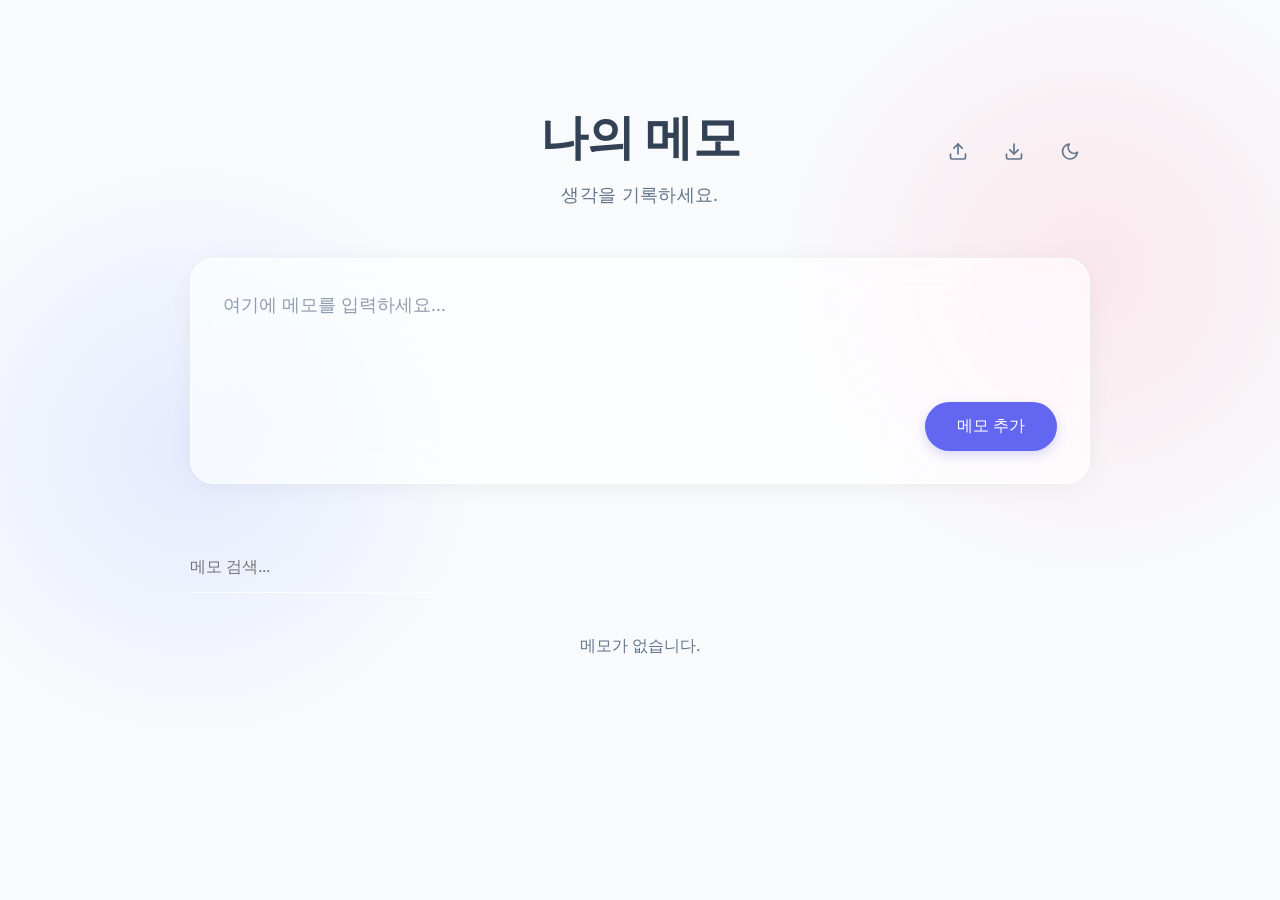
<file: index.html>
<!DOCTYPE html>
<html lang="en">

<head>
    <meta charset="UTF-8">
    <meta name="viewport" content="width=device-width, initial-scale=1.0">
    <title>Project T Landing</title>
    <style>
        body {
            font-family: -apple-system, BlinkMacSystemFont, "Segoe UI", Roboto, "Helvetica Neue", Arial, sans-serif;
            display: flex;
            justify-content: center;
            align-items: center;
            height: 100vh;
            margin: 0;
            background-color: #f5f5f5;
        }

        .container {
            text-align: center;
            background: white;
            padding: 2rem;
            border-radius: 8px;
            box-shadow: 0 4px 6px rgba(0, 0, 0, 0.1);
        }

        h1 {
            margin-bottom: 1.5rem;
        }

        .links {
            display: flex;
            flex-direction: column;
            gap: 1rem;
        }

        a {
            text-decoration: none;
            color: #0070f3;
            padding: 0.75rem 1.5rem;
            border: 1px solid #0070f3;
            border-radius: 4px;
            transition: all 0.2s;
        }

        a:hover {
            background-color: #0070f3;
            color: white;
        }
    </style>
</head>

<body>
    <div class="container">
        <h1>Project Access</h1>
        <div class="links">
            <a href="/simple-memo-app/">Go to Simple Memo App</a>
            <!-- Liquid Glass Dashboard might need separate deployment configuration -->
        </div>
    </div>
    <script>
        // Auto-redirect to simple-memo-app for convenience
        // comment out if you want to see the landing page
        window.location.href = "/simple-memo-app/";
    </script>
</body>

</html>
</file>
<file: simple-memo-app/style.css>
@import url('https://fonts.googleapis.com/css2?family=Inter:wght@300;400;500;600&family=Playfair+Display:wght@700&display=swap');

:root {
    /* Sophisticated Palette - Light */
    --bg-base: #f8fafc;
    --bg-gradient: radial-gradient(circle at 15% 50%, rgba(224, 231, 255, 0.8), transparent 25%),
        radial-gradient(circle at 85% 30%, rgba(250, 227, 233, 0.8), transparent 25%);

    --glass-bg: rgba(255, 255, 255, 0.65);
    --glass-border: rgba(255, 255, 255, 0.8);
    --glass-shadow: 0 4px 24px -1px rgba(0, 0, 0, 0.05);
    --glass-blur: blur(20px) saturate(180%);

    --text-primary: #334155;
    /* Slate 700 */
    --text-secondary: #64748b;
    /* Slate 500 */

    --accent-color: #6366f1;
    /* Indigo 500 */
    --accent-hover: #4f46e5;

    --card-bg: rgba(255, 255, 255, 0.5);
    --radius: 24px;

    --transition: all 0.4s cubic-bezier(0.2, 0.8, 0.2, 1);
}

[data-theme="dark"] {
    /* Sophisticated Palette - Dark */
    --bg-base: #0f172a;
    /* Slate 900 */
    --bg-gradient: radial-gradient(circle at 15% 50%, rgba(30, 41, 59, 0.8), transparent 40%),
        radial-gradient(circle at 85% 30%, rgba(15, 23, 42, 0.5), transparent 40%);

    --glass-bg: rgba(30, 41, 59, 0.65);
    --glass-border: rgba(255, 255, 255, 0.08);
    --glass-shadow: 0 8px 32px -4px rgba(0, 0, 0, 0.3);

    --text-primary: #f1f5f9;
    --text-secondary: #94a3b8;

    --accent-color: #818cf8;
    --accent-hover: #a5b4fc;

    --card-bg: rgba(30, 41, 59, 0.4);
}

* {
    box-sizing: border-box;
    margin: 0;
    padding: 0;
}

body {
    font-family: 'Inter', system-ui, -apple-system, sans-serif;
    background-color: var(--bg-base);
    background-image: var(--bg-gradient);
    background-attachment: fixed;
    color: var(--text-primary);
    line-height: 1.6;
    padding: 3rem 1.5rem;
    min-height: 100vh;
    transition: var(--transition);
}

/* Typography */
h1 {
    font-family: 'Playfair Display', serif;
    /* Elegant serif for title */
    font-size: 3rem;
    font-weight: 700;
    color: var(--text-primary);
    margin-bottom: 0.5rem;
    letter-spacing: -0.01em;
    opacity: 0;
    animation: fadeInDown 0.8s ease-out forwards;
}

.subtitle {
    color: var(--text-secondary);
    font-size: 1.125rem;
    font-weight: 400;
    letter-spacing: 0.02em;
    opacity: 0;
    animation: fadeInDown 0.8s ease-out 0.1s forwards;
}

/* Layout */
.app-container {
    max-width: 900px;
    /* Slightly wider for modern feel */
    margin: 0 auto;
    position: relative;
}

header {
    text-align: center;
    padding: 3rem 0;
    position: relative;
    display: flex;
    /* Ensure controls align */
    flex-direction: column;
    align-items: center;
}

.header-controls {
    position: absolute;
    top: 50%;
    right: 0;
    transform: translateY(-50%);
    display: flex;
    gap: 1rem;
}

.icon-btn {
    background: transparent;
    border: none;
    cursor: pointer;
    color: var(--text-secondary);
    padding: 10px;
    border-radius: 50%;
    transition: var(--transition);
}

.icon-btn:hover {
    background: rgba(0, 0, 0, 0.04);
    color: var(--accent-color);
    transform: rotate(15deg);
}

[data-theme="dark"] .icon-btn:hover {
    background: rgba(255, 255, 255, 0.05);
}

/* Glass Input Card */
.input-card {
    background: var(--glass-bg);
    backdrop-filter: var(--glass-blur);
    -webkit-backdrop-filter: var(--glass-blur);
    border: 1px solid var(--glass-border);
    border-radius: var(--radius);
    padding: 2rem;
    box-shadow: var(--glass-shadow);
    margin-bottom: 3.5rem;
    transition: var(--transition);
    opacity: 0;
    animation: fadeIn 0.8s ease-out 0.3s forwards;
}

.input-card:focus-within {
    transform: translateY(-4px);
    box-shadow: 0 12px 48px -4px rgba(0, 0, 0, 0.08);
    border-color: var(--accent-color);
}

textarea {
    width: 100%;
    background: transparent;
    border: none;
    padding: 0;
    font-family: inherit;
    font-size: 1.1em;
    resize: none;
    min-height: 80px;
    margin-bottom: 1.5rem;
    outline: none;
    color: var(--text-primary);
    line-height: 1.6;
}

textarea::placeholder {
    color: var(--text-secondary);
    opacity: 0.7;
}

.input-actions {
    display: flex;
    justify-content: flex-end;
}

button#add-btn {
    background: var(--accent-color);
    color: white;
    border: none;
    padding: 0.875rem 2rem;
    border-radius: 100px;
    /* Pill shape */
    font-weight: 500;
    cursor: pointer;
    transition: var(--transition);
    font-size: 1rem;
    box-shadow: 0 4px 12px rgba(99, 102, 241, 0.25);
}

button#add-btn:hover {
    background: var(--accent-hover);
    transform: translateY(-2px);
    box-shadow: 0 8px 16px rgba(99, 102, 241, 0.3);
}

/* Search Bar - Minimal */
.search-bar {
    margin-bottom: 2.5rem;
    opacity: 0;
    animation: fadeIn 0.8s ease-out 0.4s forwards;
}

.search-bar input {
    width: 100%;
    padding: 1rem 0;
    border: none;
    border-bottom: 1px solid var(--glass-border);
    /* Underline style */
    background: transparent;
    color: var(--text-primary);
    font-size: 1rem;
    font-family: inherit;
    transition: var(--transition);
}

.search-bar input:focus {
    outline: none;
    border-bottom-color: var(--accent-color);
}

/* Memo Grid - Airy */
.memo-grid {
    display: grid;
    grid-template-columns: repeat(auto-fill, minmax(300px, 1fr));
    gap: 2rem;
}

.memo-card {
    background: var(--card-bg);
    backdrop-filter: blur(12px);
    /* Lighter blur for cards */
    -webkit-backdrop-filter: blur(12px);
    border-radius: var(--radius);
    padding: 2rem;
    border: 1px solid var(--glass-border);
    box-shadow: 0 4px 20px -2px rgba(0, 0, 0, 0.03);
    display: flex;
    flex-direction: column;
    justify-content: space-between;
    transition: var(--transition);
    opacity: 0;
    animation: popIn 0.6s cubic-bezier(0.16, 1, 0.3, 1) forwards;
    /* Custom easing */
    position: relative;
}

.memo-card:hover {
    transform: translateY(-8px);
    background: rgba(255, 255, 255, 0.7);
    /* Lighter on hover */
    box-shadow: 0 20px 40px -4px rgba(0, 0, 0, 0.08);
}

[data-theme="dark"] .memo-card:hover {
    background: rgba(30, 41, 59, 0.6);
}

.memo-content {
    font-size: 1rem;
    color: var(--text-primary);
    white-space: pre-wrap;
    margin-bottom: 2rem;
    /* More breathing room */
    word-break: break-word;
    font-weight: 400;
}

/* Markdown Styles */
.memo-content strong {
    font-weight: 600;
    color: var(--accent-color);
}

.memo-content em {
    font-family: 'Playfair Display', serif;
    font-style: italic;
    color: var(--text-secondary);
}

.memo-content blockquote {
    border-left: 2px solid var(--accent-color);
    padding-left: 1rem;
    margin: 1rem 0;
    color: var(--text-secondary);
    font-style: italic;
}

.memo-footer {
    display: flex;
    justify-content: space-between;
    align-items: center;
    border-top: 1px solid rgba(0, 0, 0, 0.03);
    padding-top: 1.5rem;
    margin-top: auto;
}

[data-theme="dark"] .memo-footer {
    border-top-color: rgba(255, 255, 255, 0.03);
}

.memo-date {
    font-size: 0.75rem;
    color: var(--text-secondary);
    letter-spacing: 0.05em;
    /* Uppercase vibe */
    text-transform: uppercase;
}

.memo-actions {
    display: flex;
    gap: 12px;
    opacity: 0;
    /* Hide initially for cleaner look */
    transition: var(--transition);
    transform: translateY(5px);
}

.memo-card:hover .memo-actions {
    opacity: 1;
    transform: translateY(0);
}

.action-btn {
    background: transparent;
    border: none;
    color: var(--text-secondary);
    cursor: pointer;
    padding: 0;
    transition: var(--transition);
}

.action-btn:hover {
    color: var(--accent-color);
    transform: scale(1.2);
}

.action-btn.delete-btn:hover {
    color: #ef4444;
    /* Red 500 */
}

.action-btn.pin-btn.active {
    color: #f59e0b;
    /* Amber 500 */
}

/* Pinned Style - Subtle Glow */
.memo-card.pinned {
    border-color: rgba(245, 158, 11, 0.3);
    box-shadow: 0 8px 30px -4px rgba(245, 158, 11, 0.1);
}

[data-theme="dark"] .memo-card.pinned {
    border-color: rgba(245, 158, 11, 0.2);
    background: rgba(245, 158, 11, 0.05);
}

/* Animations */
@keyframes fadeIn {
    to {
        opacity: 1;
    }
}

@keyframes fadeInDown {
    to {
        opacity: 1;
        transform: translateY(0);
    }
}

@keyframes popIn {
    to {
        opacity: 1;
        transform: scale(1);
    }
}

/* Toast */
.toast-container {
    bottom: 3rem;
}

.toast {
    background: var(--glass-bg);
    backdrop-filter: blur(16px);
    border: 1px solid var(--glass-border);
    color: var(--text-primary);
    padding: 1rem 2rem;
    border-radius: 100px;
    font-size: 0.95rem;
    letter-spacing: 0.02em;
    box-shadow: 0 10px 40px -5px rgba(0, 0, 0, 0.15);
}

/* Responsive */
@media (max-width: 600px) {
    body {
        padding: 1.5rem 1rem;
    }

    h1 {
        font-size: 2.25rem;
    }

    .memo-grid {
        grid-template-columns: 1fr;
    }

    .header-controls {
        position: static;
        transform: none;
        margin-top: 1.5rem;
    }

    .memo-actions {
        opacity: 1;
        transform: none;
    }

    /* Always show on mobile */
}
</file>
